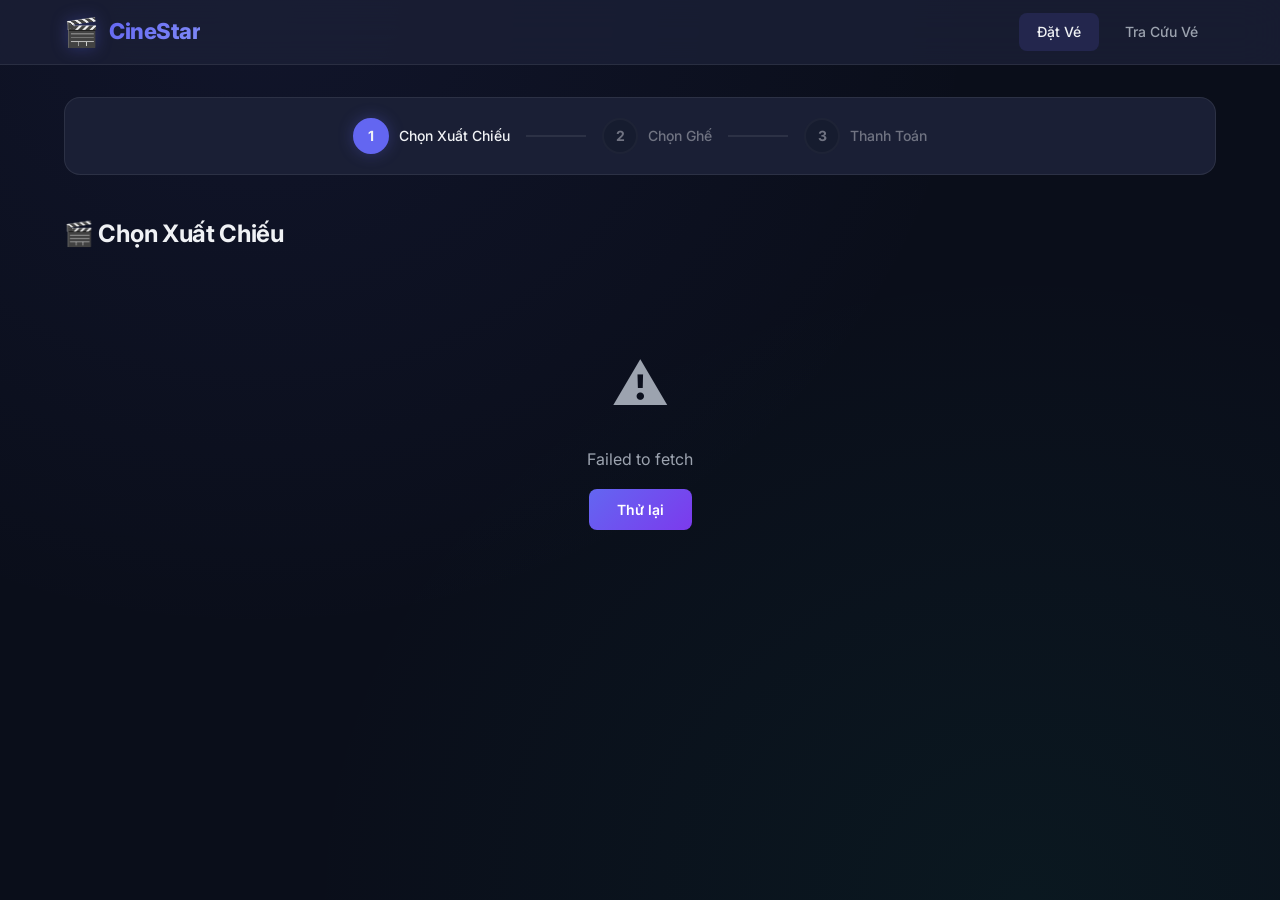
<file: frontend/index.html>
<!DOCTYPE html>
<html lang="vi">

<head>
    <meta charset="UTF-8">
    <meta name="viewport" content="width=device-width, initial-scale=1.0">
    <title>CineStar - Đặt Vé Xem Phim</title>
    <link rel="preconnect" href="https://fonts.googleapis.com">
    <link href="https://fonts.googleapis.com/css2?family=Inter:wght@300;400;500;600;700;800&display=swap"
        rel="stylesheet">
    <link rel="stylesheet" href="style.css">
</head>

<body>
    <!-- Header -->
    <header class="header">
        <div class="header-inner">
            <div class="logo">
                <div class="logo-icon">🎬</div>
                <span class="logo-text">CineStar</span>
            </div>
            <nav class="nav-links">
                <a href="#" class="nav-active" onclick="showSection('booking')">Đặt Vé</a>
                <a href="#" onclick="showSection('lookup')">Tra Cứu Vé</a>
            </nav>
        </div>
    </header>

    <!-- Main Content -->
    <main class="main">
        <!-- SECTION 1: Booking Flow -->
        <div id="section-booking">
            <!-- Step indicator -->
            <div class="steps">
                <div class="step active" id="step-ind-1">
                    <div class="step-number">1</div>
                    <span>Chọn Xuất Chiếu</span>
                </div>
                <div class="step-line" id="step-line-1"></div>
                <div class="step" id="step-ind-2">
                    <div class="step-number">2</div>
                    <span>Chọn Ghế</span>
                </div>
                <div class="step-line" id="step-line-2"></div>
                <div class="step" id="step-ind-3">
                    <div class="step-number">3</div>
                    <span>Thanh Toán</span>
                </div>
            </div>

            <!-- Step 1: Choose Showtime -->
            <div id="step-1" class="step-content active">
                <h2 class="section-title">🎬 Chọn Xuất Chiếu</h2>
                <div id="showtimes-loading" class="loading">
                    <div class="spinner"></div>
                    <p>Đang tải lịch chiếu...</p>
                </div>
                <div id="showtimes-list" class="showtimes-grid"></div>
                <div id="showtimes-empty" class="empty-state" style="display:none;">
                    <div class="empty-icon">📭</div>
                    <p>Hiện tại không có xuất chiếu nào.</p>
                </div>
            </div>

            <!-- Step 2: Choose Seats -->
            <div id="step-2" class="step-content">
                <div class="step2-header">
                    <button class="btn-back" onclick="goToStep(1)">← Quay lại</button>
                    <h2 class="section-title">💺 Chọn Ghế Ngồi</h2>
                </div>
                <div id="showtime-info" class="showtime-info-bar"></div>

                <!-- Screen -->
                <div class="screen-container">
                    <div class="screen">MÀN HÌNH</div>
                    <div class="screen-glow"></div>
                </div>

                <!-- Seat Map -->
                <div id="seat-map" class="seat-map"></div>

                <!-- Legend -->
                <div class="seat-legend">
                    <div class="legend-item">
                        <div class="legend-seat available"></div>
                        <span>Trống</span>
                    </div>
                    <div class="legend-item">
                        <div class="legend-seat selected"></div>
                        <span>Đang chọn</span>
                    </div>
                    <div class="legend-item">
                        <div class="legend-seat booked"></div>
                        <span>Đã đặt</span>
                    </div>
                    <div class="legend-item">
                        <div class="legend-seat vip"></div>
                        <span>VIP</span>
                    </div>
                </div>

                <!-- Selection Summary -->
                <div id="selection-summary" class="selection-summary" style="display:none;">
                    <div class="summary-info">
                        <div class="summary-seats">
                            <span class="summary-label">Ghế đã chọn:</span>
                            <span id="selected-seats-text" class="summary-value"></span>
                        </div>
                        <div class="summary-count">
                            <span id="selected-count">0</span> ghế
                        </div>
                    </div>
                    <button class="btn-primary btn-next" onclick="goToStep(3)">Tiếp tục →</button>
                </div>
            </div>

            <!-- Step 3: Customer Info & Confirm -->
            <div id="step-3" class="step-content">
                <div class="step2-header">
                    <button class="btn-back" onclick="goToStep(2)">← Quay lại</button>
                    <h2 class="section-title">🎫 Xác Nhận Đặt Vé</h2>
                </div>

                <div class="confirm-layout">
                    <!-- Order Summary -->
                    <div class="order-summary">
                        <h3>Thông tin vé</h3>
                        <div class="order-detail">
                            <div class="detail-row">
                                <span class="detail-label">Phim:</span>
                                <span id="confirm-movie" class="detail-value"></span>
                            </div>
                            <div class="detail-row">
                                <span class="detail-label">Phòng:</span>
                                <span id="confirm-room" class="detail-value"></span>
                            </div>
                            <div class="detail-row">
                                <span class="detail-label">Suất chiếu:</span>
                                <span id="confirm-time" class="detail-value"></span>
                            </div>
                            <div class="detail-row">
                                <span class="detail-label">Ghế:</span>
                                <span id="confirm-seats" class="detail-value highlight"></span>
                            </div>
                        </div>
                    </div>

                    <!-- Customer Form -->
                    <div class="customer-form">
                        <h3>Thông tin khách hàng</h3>
                        <div class="form-group">
                            <label for="customer-name">Họ và tên <span class="required">*</span></label>
                            <input type="text" id="customer-name" placeholder="Nhập họ và tên..." autocomplete="name"
                                oninput="cleanNameInput(this)">
                            <div class="error-feedback" id="error-customer-name"></div>
                        </div>
                        <div class="form-group">
                            <label for="customer-phone">Số điện thoại <span class="required">*</span></label>
                            <input type="tel" id="customer-phone" placeholder="Nhập số điện thoại..."
                                autocomplete="tel" maxlength="10" oninput="this.value = this.value.replace(/[^0-9]/g, '')">
                            <div class="error-feedback" id="error-customer-phone"></div>
                        </div>
                        <button class="btn-primary btn-confirm" onclick="confirmBooking()" id="btn-confirm">
                            🎫 Xác Nhận Đặt Vé
                        </button>
                    </div>
                </div>
            </div>

            <!-- Success -->
            <div id="step-success" class="step-content">
                <div class="success-container">
                    <div class="success-icon">✅</div>
                    <h2>Đặt Vé Thành Công!</h2>
                    <div id="success-details" class="success-details"></div>
                    <button class="btn-primary" onclick="resetBooking()">Đặt Vé Mới</button>
                </div>
            </div>
        </div>

        <!-- SECTION 2: Lookup -->
        <div id="section-lookup" style="display:none;">
            <h2 class="section-title">🔍 Tra Cứu Vé</h2>
            <div class="lookup-form">
                <div class="lookup-input-group">
                    <input type="tel" id="lookup-phone" placeholder="Nhập số điện thoại để tra cứu..."
                        class="lookup-input">
                    <button class="btn-primary" onclick="lookupTickets()">Tra Cứu</button>
                </div>
            </div>
            <div id="lookup-results" class="lookup-results"></div>
        </div>
    </main>

    <!-- Toast -->
    <div id="toast" class="toast"></div>

    <script src="app.js"></script>
</body>

</html>
</file>
<file: frontend/style.css>
/* ===== CSS Reset & Variables ===== */
*,
*::before,
*::after {
    margin: 0;
    padding: 0;
    box-sizing: border-box;
}

:root {
    --bg-primary: #0a0e1a;
    --bg-secondary: #111827;
    --bg-card: #1a1f35;
    --bg-card-hover: #222845;
    --bg-glass: rgba(26, 31, 53, 0.85);
    --text-primary: #f0f2f5;
    --text-secondary: #9ca3af;
    --text-muted: #6b7280;
    --accent: #6366f1;
    --accent-hover: #818cf8;
    --accent-glow: rgba(99, 102, 241, 0.3);
    --success: #10b981;
    --success-glow: rgba(16, 185, 129, 0.3);
    --warning: #f59e0b;
    --danger: #ef4444;
    --vip-gold: #fbbf24;
    --vip-gold-glow: rgba(251, 191, 36, 0.2);
    --border: rgba(255, 255, 255, 0.08);
    --border-active: rgba(99, 102, 241, 0.5);
    --radius-sm: 8px;
    --radius-md: 12px;
    --radius-lg: 16px;
    --radius-xl: 20px;
    --shadow: 0 4px 24px rgba(0, 0, 0, 0.3);
    --shadow-lg: 0 8px 40px rgba(0, 0, 0, 0.4);
    --transition: all 0.3s cubic-bezier(0.4, 0, 0.2, 1);
    --font: 'Inter', -apple-system, BlinkMacSystemFont, 'Segoe UI', sans-serif;
}

html {
    scroll-behavior: smooth;
}

body {
    font-family: var(--font);
    background: var(--bg-primary);
    color: var(--text-primary);
    line-height: 1.6;
    min-height: 100vh;
    overflow-x: hidden;
    background-image:
        radial-gradient(ellipse at 20% 0%, rgba(99, 102, 241, 0.08) 0%, transparent 50%),
        radial-gradient(ellipse at 80% 100%, rgba(16, 185, 129, 0.06) 0%, transparent 50%);
}

/* ===== Header ===== */
.header {
    position: sticky;
    top: 0;
    z-index: 100;
    background: var(--bg-glass);
    backdrop-filter: blur(20px);
    border-bottom: 1px solid var(--border);
}

.header-inner {
    max-width: 1200px;
    margin: 0 auto;
    padding: 0 24px;
    height: 64px;
    display: flex;
    align-items: center;
    justify-content: space-between;
}

.logo {
    display: flex;
    align-items: center;
    gap: 10px;
}

.logo-icon {
    font-size: 28px;
    filter: drop-shadow(0 0 8px var(--accent-glow));
}

.logo-text {
    font-size: 22px;
    font-weight: 800;
    background: linear-gradient(135deg, var(--accent), var(--accent-hover));
    -webkit-background-clip: text;
    -webkit-text-fill-color: transparent;
    background-clip: text;
    letter-spacing: -0.5px;
}

.nav-links {
    display: flex;
    gap: 8px;
}

.nav-links a {
    color: var(--text-secondary);
    text-decoration: none;
    padding: 8px 18px;
    border-radius: var(--radius-sm);
    font-weight: 500;
    font-size: 14px;
    transition: var(--transition);
    cursor: pointer;
}

.nav-links a:hover,
.nav-links a.nav-active {
    color: var(--text-primary);
    background: rgba(99, 102, 241, 0.15);
}

/* ===== Main ===== */
.main {
    max-width: 1200px;
    margin: 0 auto;
    padding: 32px 24px 80px;
}

/* ===== Steps Indicator ===== */
.steps {
    display: flex;
    align-items: center;
    justify-content: center;
    gap: 0;
    margin-bottom: 40px;
    padding: 20px;
    background: var(--bg-card);
    border-radius: var(--radius-lg);
    border: 1px solid var(--border);
}

.step {
    display: flex;
    align-items: center;
    gap: 10px;
    opacity: 0.4;
    transition: var(--transition);
}

.step.active {
    opacity: 1;
}

.step.completed {
    opacity: 0.7;
}

.step-number {
    width: 36px;
    height: 36px;
    border-radius: 50%;
    background: var(--bg-secondary);
    border: 2px solid var(--border);
    display: flex;
    align-items: center;
    justify-content: center;
    font-weight: 700;
    font-size: 14px;
    transition: var(--transition);
}

.step.active .step-number {
    background: var(--accent);
    border-color: var(--accent);
    box-shadow: 0 0 16px var(--accent-glow);
}

.step.completed .step-number {
    background: var(--success);
    border-color: var(--success);
}

.step span {
    font-weight: 500;
    font-size: 14px;
}

.step-line {
    width: 60px;
    height: 2px;
    background: var(--border);
    margin: 0 16px;
    transition: var(--transition);
}

.step-line.active {
    background: var(--accent);
}

/* ===== Section Title ===== */
.section-title {
    font-size: 24px;
    font-weight: 700;
    margin-bottom: 24px;
    letter-spacing: -0.3px;
}

/* ===== Step Content ===== */
.step-content {
    display: none;
    animation: fadeSlideIn 0.4s ease-out;
}

.step-content.active {
    display: block;
}

@keyframes fadeSlideIn {
    from {
        opacity: 0;
        transform: translateY(16px);
    }
    to {
        opacity: 1;
        transform: translateY(0);
    }
}

/* ===== Loading ===== */
.loading {
    text-align: center;
    padding: 48px;
    color: var(--text-secondary);
}

.spinner {
    width: 40px;
    height: 40px;
    border: 3px solid var(--border);
    border-top-color: var(--accent);
    border-radius: 50%;
    animation: spin 0.8s linear infinite;
    margin: 0 auto 16px;
}

@keyframes spin {
    to { transform: rotate(360deg); }
}

/* ===== Empty State ===== */
.empty-state {
    text-align: center;
    padding: 64px 24px;
    color: var(--text-secondary);
}

.empty-icon {
    font-size: 56px;
    margin-bottom: 16px;
}

/* ===== Showtimes Grid ===== */
.showtimes-grid {
    display: grid;
    grid-template-columns: repeat(auto-fill, minmax(340px, 1fr));
    gap: 16px;
}

.showtime-card {
    background: var(--bg-card);
    border: 1px solid var(--border);
    border-radius: var(--radius-lg);
    padding: 20px;
    cursor: pointer;
    transition: var(--transition);
    position: relative;
    overflow: hidden;
}

.showtime-card::before {
    content: '';
    position: absolute;
    top: 0;
    left: 0;
    right: 0;
    height: 3px;
    background: linear-gradient(90deg, var(--accent), var(--accent-hover));
    opacity: 0;
    transition: var(--transition);
}

.showtime-card:hover {
    border-color: var(--border-active);
    background: var(--bg-card-hover);
    transform: translateY(-2px);
    box-shadow: var(--shadow-lg);
}

.showtime-card:hover::before {
    opacity: 1;
}

.showtime-movie {
    font-size: 18px;
    font-weight: 700;
    margin-bottom: 12px;
    color: var(--text-primary);
    line-height: 1.3;
}

.showtime-meta {
    display: flex;
    flex-direction: column;
    gap: 8px;
}

.showtime-meta-row {
    display: flex;
    align-items: center;
    gap: 8px;
    font-size: 13px;
    color: var(--text-secondary);
}

.showtime-meta-row .icon {
    font-size: 16px;
    width: 20px;
    text-align: center;
}

.showtime-badge {
    display: inline-flex;
    align-items: center;
    padding: 4px 10px;
    border-radius: 20px;
    font-size: 12px;
    font-weight: 600;
    margin-top: 8px;
}

.badge-time {
    background: rgba(99, 102, 241, 0.15);
    color: var(--accent-hover);
}

/* ===== Step 2 Header ===== */
.step2-header {
    display: flex;
    align-items: center;
    gap: 16px;
    margin-bottom: 4px;
}

.step2-header .section-title {
    margin-bottom: 0;
}

.btn-back {
    background: var(--bg-card);
    border: 1px solid var(--border);
    color: var(--text-secondary);
    padding: 8px 16px;
    border-radius: var(--radius-sm);
    cursor: pointer;
    font-size: 13px;
    font-weight: 500;
    transition: var(--transition);
    font-family: var(--font);
}

.btn-back:hover {
    background: var(--bg-card-hover);
    color: var(--text-primary);
}

/* ===== Showtime Info Bar ===== */
.showtime-info-bar {
    background: var(--bg-card);
    border: 1px solid var(--border);
    border-radius: var(--radius-md);
    padding: 16px 20px;
    margin-bottom: 28px;
    display: flex;
    align-items: center;
    gap: 24px;
    flex-wrap: wrap;
    font-size: 14px;
}

.info-chip {
    display: flex;
    align-items: center;
    gap: 6px;
    color: var(--text-secondary);
}

.info-chip strong {
    color: var(--text-primary);
}

/* ===== Screen ===== */
.screen-container {
    text-align: center;
    margin-bottom: 32px;
    position: relative;
}

.screen {
    max-width: 500px;
    margin: 0 auto;
    padding: 8px 0;
    background: linear-gradient(180deg, rgba(99, 102, 241, 0.3), rgba(99, 102, 241, 0.05));
    border-radius: 4px 4px 50% 50%;
    color: var(--text-muted);
    font-size: 12px;
    font-weight: 600;
    letter-spacing: 3px;
}

.screen-glow {
    max-width: 400px;
    height: 20px;
    margin: 0 auto;
    background: radial-gradient(ellipse at center, rgba(99, 102, 241, 0.15) 0%, transparent 70%);
}

/* ===== Seat Map ===== */
.seat-map {
    display: flex;
    flex-direction: column;
    align-items: center;
    gap: 8px;
    margin-bottom: 24px;
}

.seat-row {
    display: flex;
    align-items: center;
    gap: 6px;
}

.seat-row-label {
    width: 28px;
    text-align: center;
    font-weight: 700;
    font-size: 13px;
    color: var(--text-muted);
}

.seat {
    width: 36px;
    height: 32px;
    border-radius: 6px 6px 3px 3px;
    border: 2px solid transparent;
    cursor: pointer;
    transition: var(--transition);
    display: flex;
    align-items: center;
    justify-content: center;
    font-size: 10px;
    font-weight: 600;
    color: transparent;
    position: relative;
}

/* Standard available */
.seat.available {
    background: #1e293b;
    border-color: #334155;
}

.seat.available:hover {
    background: rgba(99, 102, 241, 0.3);
    border-color: var(--accent);
    color: var(--text-primary);
    transform: scale(1.1);
}

/* VIP available */
.seat.vip.available {
    background: rgba(251, 191, 36, 0.1);
    border-color: rgba(251, 191, 36, 0.3);
}

.seat.vip.available:hover {
    background: rgba(251, 191, 36, 0.25);
    border-color: var(--vip-gold);
    color: var(--vip-gold);
    transform: scale(1.1);
}

/* Selected */
.seat.selected {
    background: var(--accent) !important;
    border-color: var(--accent-hover) !important;
    color: white !important;
    transform: scale(1.05);
    box-shadow: 0 0 12px var(--accent-glow);
}

/* Booked */
.seat.booked {
    background: #374151;
    border-color: #4b5563;
    cursor: not-allowed;
    opacity: 0.5;
}

.seat.booked::after {
    content: '×';
    color: var(--text-muted);
    font-size: 14px;
    font-weight: 700;
}

/* ===== Seat Legend ===== */
.seat-legend {
    display: flex;
    justify-content: center;
    gap: 24px;
    margin-bottom: 24px;
    flex-wrap: wrap;
}

.legend-item {
    display: flex;
    align-items: center;
    gap: 8px;
    font-size: 13px;
    color: var(--text-secondary);
}

.legend-seat {
    width: 24px;
    height: 20px;
    border-radius: 4px 4px 2px 2px;
    border: 2px solid;
}

.legend-seat.available {
    background: #1e293b;
    border-color: #334155;
}

.legend-seat.selected {
    background: var(--accent);
    border-color: var(--accent-hover);
}

.legend-seat.booked {
    background: #374151;
    border-color: #4b5563;
    opacity: 0.5;
}

.legend-seat.vip {
    background: rgba(251, 191, 36, 0.1);
    border-color: rgba(251, 191, 36, 0.3);
}

/* ===== Selection Summary ===== */
.selection-summary {
    position: sticky;
    bottom: 16px;
    background: var(--bg-glass);
    backdrop-filter: blur(20px);
    border: 1px solid var(--border-active);
    border-radius: var(--radius-lg);
    padding: 16px 24px;
    display: flex;
    align-items: center;
    justify-content: space-between;
    gap: 16px;
    box-shadow: var(--shadow-lg);
    animation: slideUp 0.3s ease-out;
}

@keyframes slideUp {
    from {
        opacity: 0;
        transform: translateY(20px);
    }
    to {
        opacity: 1;
        transform: translateY(0);
    }
}

.summary-info {
    display: flex;
    align-items: center;
    gap: 20px;
    flex: 1;
    flex-wrap: wrap;
}

.summary-label {
    color: var(--text-muted);
    font-size: 13px;
}

.summary-value {
    color: var(--accent-hover);
    font-weight: 600;
    font-size: 14px;
}

.summary-count {
    background: rgba(99, 102, 241, 0.15);
    color: var(--accent-hover);
    padding: 4px 12px;
    border-radius: 20px;
    font-weight: 700;
    font-size: 14px;
}

/* ===== Buttons ===== */
.btn-primary {
    background: linear-gradient(135deg, var(--accent), #7c3aed);
    color: white;
    border: none;
    padding: 12px 28px;
    border-radius: var(--radius-sm);
    font-weight: 600;
    font-size: 14px;
    cursor: pointer;
    transition: var(--transition);
    font-family: var(--font);
    white-space: nowrap;
}

.btn-primary:hover {
    transform: translateY(-1px);
    box-shadow: 0 4px 20px var(--accent-glow);
}

.btn-primary:active {
    transform: translateY(0);
}

.btn-primary:disabled {
    opacity: 0.5;
    cursor: not-allowed;
    transform: none;
}

.btn-confirm {
    width: 100%;
    padding: 14px;
    font-size: 16px;
    margin-top: 20px;
}

/* ===== Confirm Layout ===== */
.confirm-layout {
    display: grid;
    grid-template-columns: 1fr 1fr;
    gap: 24px;
}

.order-summary,
.customer-form {
    background: var(--bg-card);
    border: 1px solid var(--border);
    border-radius: var(--radius-lg);
    padding: 24px;
}

.order-summary h3,
.customer-form h3 {
    font-size: 16px;
    font-weight: 700;
    margin-bottom: 20px;
    padding-bottom: 12px;
    border-bottom: 1px solid var(--border);
}

.detail-row {
    display: flex;
    justify-content: space-between;
    padding: 10px 0;
    border-bottom: 1px solid rgba(255, 255, 255, 0.03);
    font-size: 14px;
}

.detail-label {
    color: var(--text-secondary);
}

.detail-value {
    font-weight: 500;
    text-align: right;
}

.detail-value.highlight {
    color: var(--accent-hover);
    font-weight: 700;
}

/* ===== Form ===== */
.form-group {
    margin-bottom: 16px;
}

.form-group label {
    display: block;
    font-size: 13px;
    font-weight: 600;
    margin-bottom: 8px;
    color: var(--text-secondary);
}

.required {
    color: var(--danger);
}

.form-group input {
    width: 100%;
    padding: 12px 16px;
    background: var(--bg-secondary);
    border: 1px solid var(--border);
    border-radius: var(--radius-sm);
    color: var(--text-primary);
    font-size: 14px;
    font-family: var(--font);
    transition: var(--transition);
    outline: none;
}

.form-group input:focus {
    border-color: var(--accent);
    box-shadow: 0 0 0 3px var(--accent-glow);
}

.form-group input::placeholder {
    color: var(--text-muted);
}

.error-feedback {
    color: var(--danger);
    font-size: 12px;
    margin-top: 6px;
    display: none;
    font-weight: 500;
}

.form-group input.is-invalid {
    border-color: var(--danger);
    box-shadow: 0 0 0 3px rgba(239, 68, 68, 0.2);
}

/* ===== Success ===== */
.success-container {
    text-align: center;
    padding: 48px;
    max-width: 560px;
    margin: 0 auto;
}

.success-icon {
    font-size: 72px;
    margin-bottom: 16px;
    animation: successBounce 0.6s ease-out;
}

@keyframes successBounce {
    0% { transform: scale(0); }
    50% { transform: scale(1.2); }
    100% { transform: scale(1); }
}

.success-container h2 {
    font-size: 28px;
    font-weight: 800;
    margin-bottom: 24px;
    background: linear-gradient(135deg, var(--success), #34d399);
    -webkit-background-clip: text;
    -webkit-text-fill-color: transparent;
    background-clip: text;
}

.success-details {
    background: var(--bg-card);
    border: 1px solid var(--border);
    border-radius: var(--radius-lg);
    padding: 24px;
    margin-bottom: 24px;
    text-align: left;
}

.success-details .detail-row {
    padding: 8px 0;
}

/* ===== Lookup ===== */
.lookup-form {
    margin-bottom: 24px;
}

.lookup-input-group {
    display: flex;
    gap: 12px;
    max-width: 500px;
}

.lookup-input {
    flex: 1;
    padding: 12px 16px;
    background: var(--bg-card);
    border: 1px solid var(--border);
    border-radius: var(--radius-sm);
    color: var(--text-primary);
    font-size: 14px;
    font-family: var(--font);
    outline: none;
    transition: var(--transition);
}

.lookup-input:focus {
    border-color: var(--accent);
    box-shadow: 0 0 0 3px var(--accent-glow);
}

.lookup-input::placeholder {
    color: var(--text-muted);
}

.lookup-results {
    display: grid;
    grid-template-columns: repeat(auto-fill, minmax(320px, 1fr));
    gap: 16px;
}

.ticket-card {
    background: var(--bg-card);
    border: 1px solid var(--border);
    border-radius: var(--radius-lg);
    padding: 20px;
    position: relative;
    overflow: hidden;
}

.ticket-card::before {
    content: '';
    position: absolute;
    top: 0;
    left: 0;
    right: 0;
    height: 3px;
    background: linear-gradient(90deg, var(--success), #34d399);
}

.ticket-card .ticket-movie {
    font-size: 16px;
    font-weight: 700;
    margin-bottom: 12px;
}

.ticket-card .ticket-info {
    display: flex;
    flex-direction: column;
    gap: 6px;
    font-size: 13px;
    color: var(--text-secondary);
}

.ticket-card .ticket-seat-badge {
    display: inline-flex;
    align-items: center;
    padding: 3px 10px;
    background: rgba(99, 102, 241, 0.15);
    color: var(--accent-hover);
    border-radius: 20px;
    font-weight: 600;
    font-size: 12px;
    margin-top: 8px;
}

.ticket-cancel-btn {
    margin-top: 12px;
    background: rgba(239, 68, 68, 0.1);
    color: var(--danger);
    border: 1px solid rgba(239, 68, 68, 0.2);
    padding: 8px 16px;
    border-radius: var(--radius-sm);
    cursor: pointer;
    font-size: 13px;
    font-weight: 500;
    transition: var(--transition);
    font-family: var(--font);
    width: 100%;
}

.ticket-cancel-btn:hover {
    background: rgba(239, 68, 68, 0.2);
}

/* ===== Toast ===== */
.toast {
    position: fixed;
    bottom: 24px;
    left: 50%;
    transform: translateX(-50%) translateY(100px);
    background: var(--bg-glass);
    backdrop-filter: blur(20px);
    border: 1px solid var(--border);
    border-radius: var(--radius-md);
    padding: 14px 24px;
    font-size: 14px;
    font-weight: 500;
    box-shadow: var(--shadow-lg);
    z-index: 1000;
    transition: transform 0.3s ease-out, opacity 0.3s ease-out;
    opacity: 0;
    pointer-events: none;
    max-width: 90vw;
}

.toast.show {
    transform: translateX(-50%) translateY(0);
    opacity: 1;
    pointer-events: auto;
}

.toast.success {
    border-color: var(--success);
    color: var(--success);
}

.toast.error {
    border-color: var(--danger);
    color: var(--danger);
}

/* ===== Responsive ===== */
@media (max-width: 768px) {
    .header-inner {
        padding: 0 16px;
    }

    .main {
        padding: 20px 16px 80px;
    }

    .steps {
        padding: 14px;
        gap: 0;
    }

    .step span {
        display: none;
    }

    .step-line {
        width: 32px;
        margin: 0 8px;
    }

    .showtimes-grid {
        grid-template-columns: 1fr;
    }

    .confirm-layout {
        grid-template-columns: 1fr;
    }

    .seat {
        width: 28px;
        height: 26px;
        font-size: 9px;
    }

    .seat-row-label {
        width: 22px;
        font-size: 11px;
    }

    .selection-summary {
        flex-direction: column;
        align-items: stretch;
    }

    .lookup-input-group {
        flex-direction: column;
    }

    .lookup-results {
        grid-template-columns: 1fr;
    }
}
</file>
